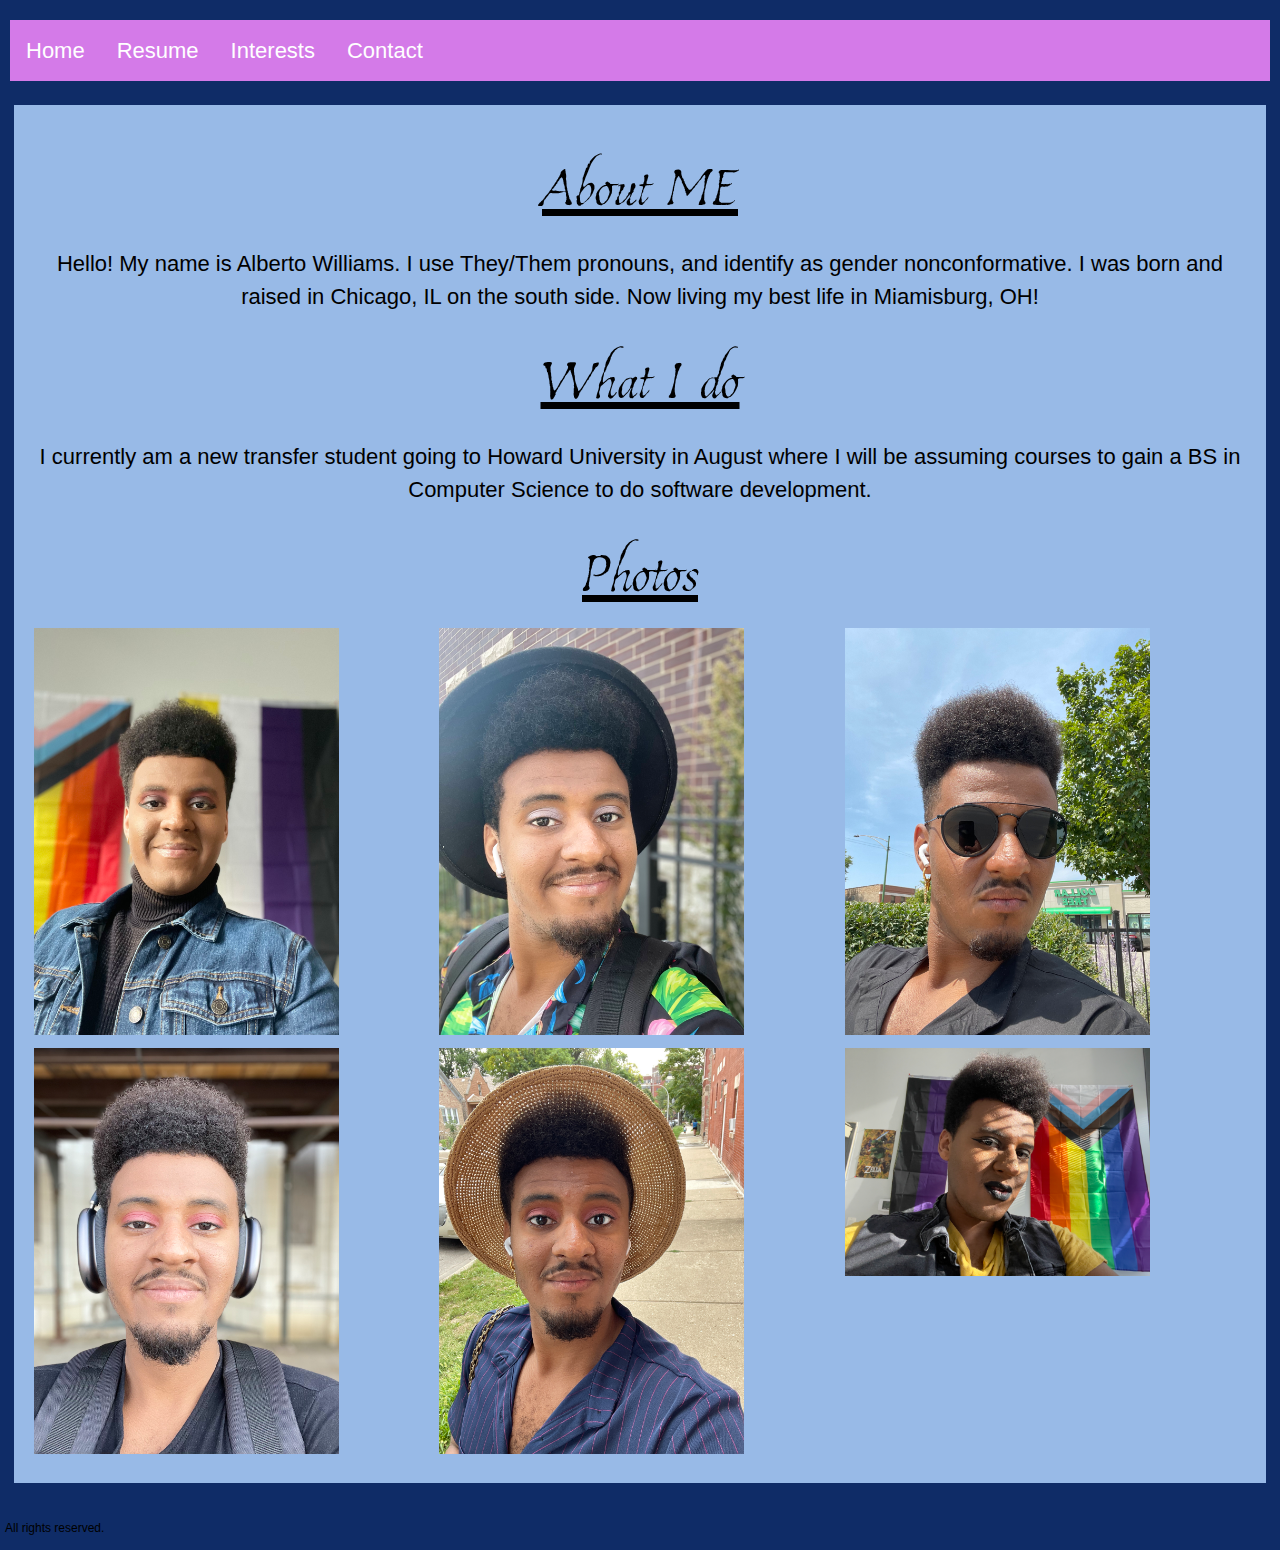
<file: index.html>
<!DOCTYPE html>
<html lang="en">
<head>
    <meta charset="UTF-8" />
    <title>HOME Menu</title>
    <link rel="stylesheet" href="pretty.css" />
    <link rel="preconnect" href="https://fonts.googleapis.com" />
    <link rel="preconnect" href="https://fonts.gstatic.com" crossorigin=" " />
    <link href="https://fonts.googleapis.com/css2?family=Bebas+Neue&family=Estonia&display=swap" rel="stylesheet" />
</head>
<body class="home-body-background">
<nav id="navs-home">
  <ul>
    <li><a href="/">Home</a></li>
    <li><a href="cv/">Resume</a></li>
    <li><a href="interests/">Interests</a></li>
    <li><a href="contact/">Contact</a></li>
  </ul>
</nav>
<main class="home-main-background">
  <header>
  <h1 class="center-align">About ME</h1>
    <p>Hello! My name is Alberto Williams. I use They/Them pronouns, and
    identify as gender nonconformative. I was born and raised in
    Chicago, IL on the south side. Now living my best life in Miamisburg, OH!
    </p>
  </header>
  <article>
  <h2 class="center-align">What I do</h2>
    <p>I currently am a new transfer student going to 
      Howard University in August where
      I will be assuming courses to gain a BS in
      Computer Science to do
      software development.
    </p>
  </article>
  <section>
    <h2 class="center-align">Photos</h2>
    <ul id="gallery-grid">
      <li><figure><figcaption><img src="pix/flags.jpeg" alt="flags" /></figcaption></figure></li>
      <li><figure><figcaption><img src="pix/glittery-sexiness.jpeg" alt="glitter" /></figcaption></figure></li>
      <li><figure><figcaption><img src="pix/black-shades.jpeg" alt="black-shades" /></figcaption></figure></li>
      <li><figure><figcaption><img src="pix/red-eyeshadow.jpeg" alt="red-eyeshadow" /></figcaption></figure></li>
      <li><figure><figcaption><img src="pix/straw-hat.jpeg" alt="straw-hat" /></figcaption></figure></li>
      <li><figure><figcaption><img src="pix/flags-2.jpeg" alt="straw-hat" /></figcaption></figure></li>
    </ul>
  </section>
</main>
<footer>
  <p id="disc">All rights reserved.</p>
</footer>
</body>
</html>
</file>
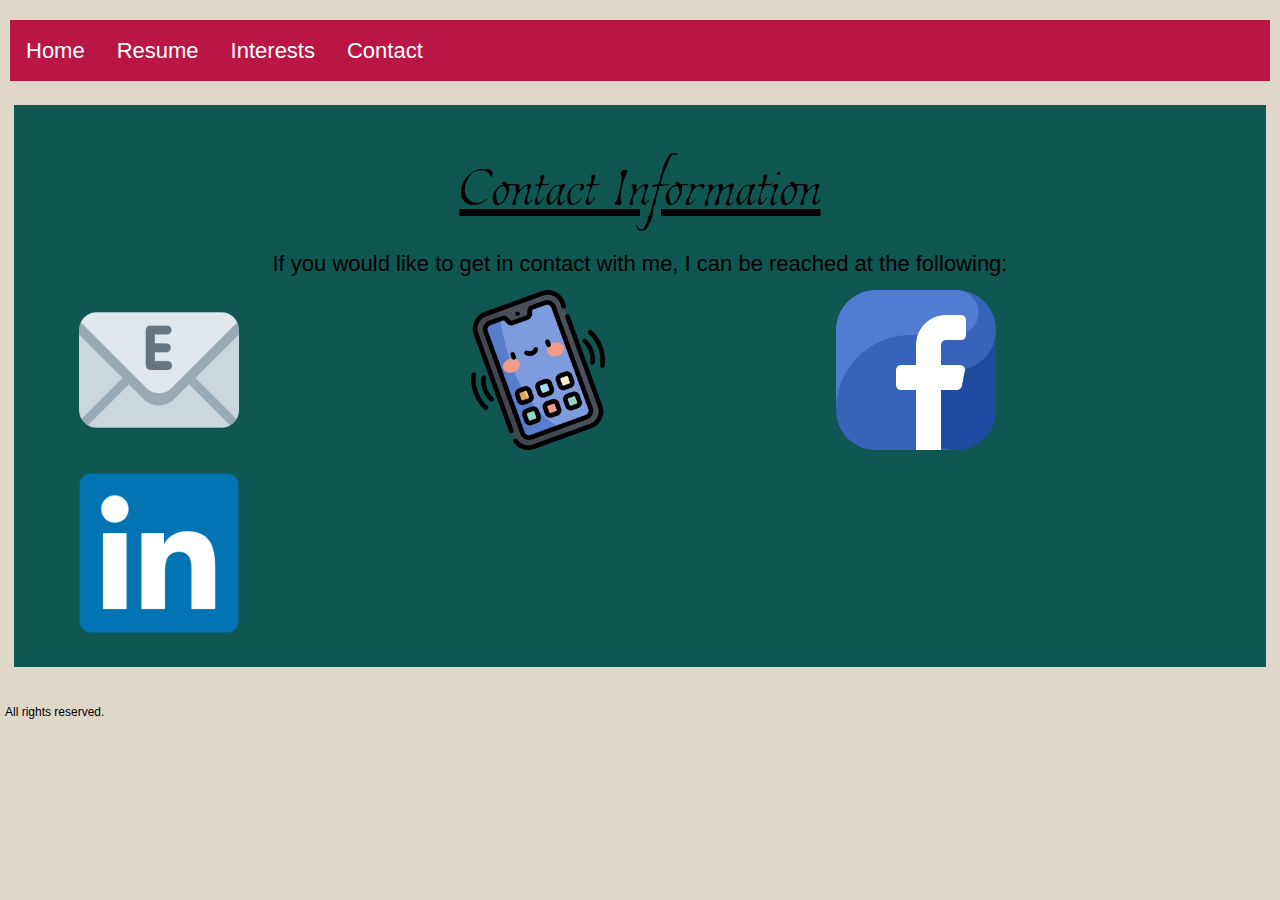
<file: contact/index.html>
<!DOCTYPE html>
<html lang="en" id="con">
<head>
  <meta charset="UTF-8" />
  <link rel="stylesheet" href="../pretty.css" />
  <link rel="preconnect" href="https://fonts.googleapis.com" />
  <link rel="preconnect" href="https://fonts.gstatic.com" crossorigin=" " />
  <link href="https://fonts.googleapis.com/css2?family=Bebas+Neue&family=Estonia&display=swap" rel="stylesheet" />
  <title>Contact Page</title>
</head>
<body class="contact-body-background">
<nav id="navs-contact">
  <ul>
    <li><a href="../">Home</a></li>
    <li><a href="../cv/">Resume</a></li>
    <li><a href="../interests/">Interests</a></li>
    <li><a href="../contact/">Contact</a></li>
  </ul>
</nav>
<main class="contact-main-background">
<header>
<h1 class="center-align">Contact Information</h1>
  <p>If you would like to get
  in contact with me,
  I can be reached at the
  following:
  </p>
</header>
<section>
  <section class="contacts">
    <figure><figcaption><a href="mailto:albertowilliams16@gmail.com"><img class="email-icon" src="../pix/android-chrome-512x512.png" alt="albertowilliams16@gmail.com"></a></figcaption></figure>
    <figure><figcaption><a class="p-tel" href="tel:+1-312-826-5645"><img class="phone-icon"src="../pix/smartphone.png" alt="(312)826-5645"></a></figcaption></figure>
    <figure><figcaption><a href="https://www.facebook.com/alberto.williams.5661"><img class="fb-icon"src="../pix/facebook.png" alt="Alberto Williams on Facebook"></a></figcaption></figure>
    <figure><figcaption><a href="https://www.linkedin.com/public-profile/settings?trk=d_flagship3_profile_self_view_public_profile&lipi=urn%3Ali%3Apage%3Ad_flagship3_profile_self_edit_contact_info%3B9q1%2FP4glTzid2x0jcUwrTQ%3D%3D"><img class="linkedin-icon"src="../pix/linkedin.webp" alt="ALberto Williams on LinkedIn"></a></figcaption></figure>
  </section>
</section>
</main>
<footer>
  <p id="disc">All rights reserved.</p>
</footer>
<script type="text/javascript" src="../beto.js"></script>
</body>
</html>
</file>
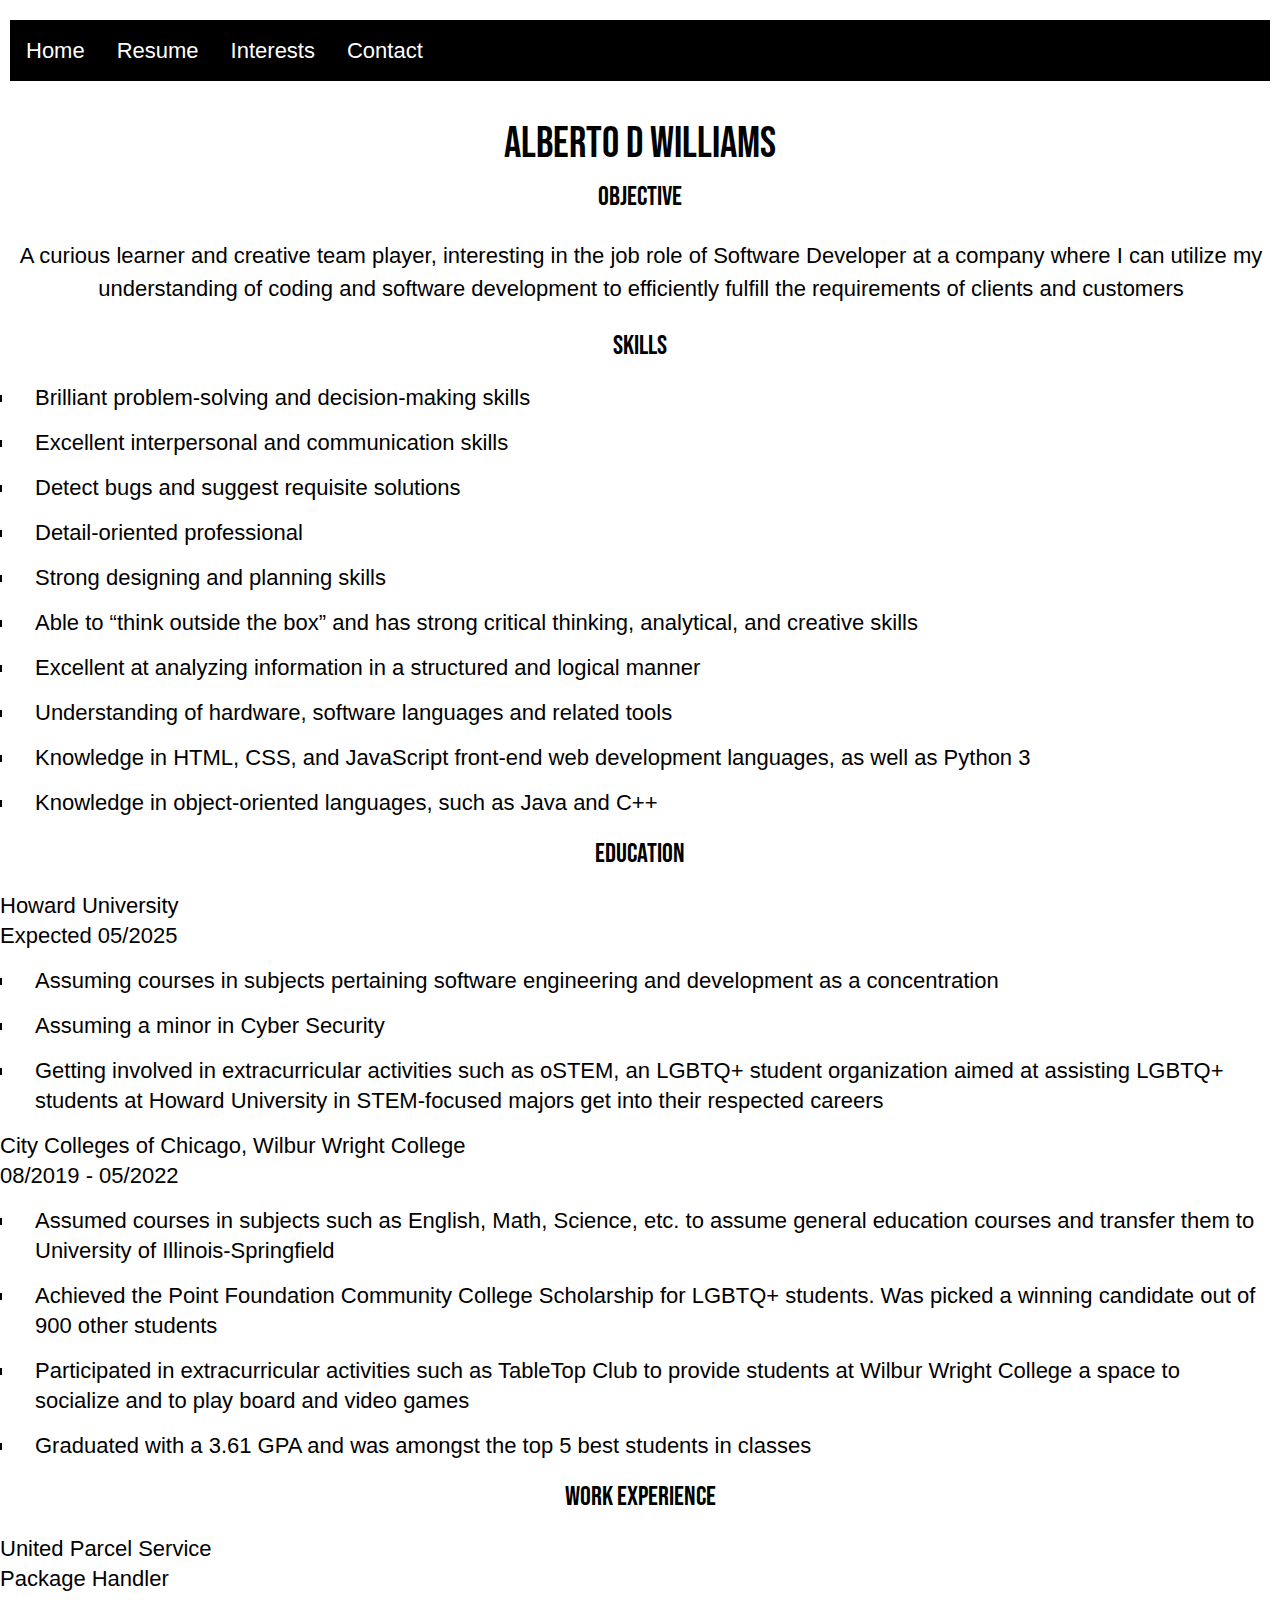
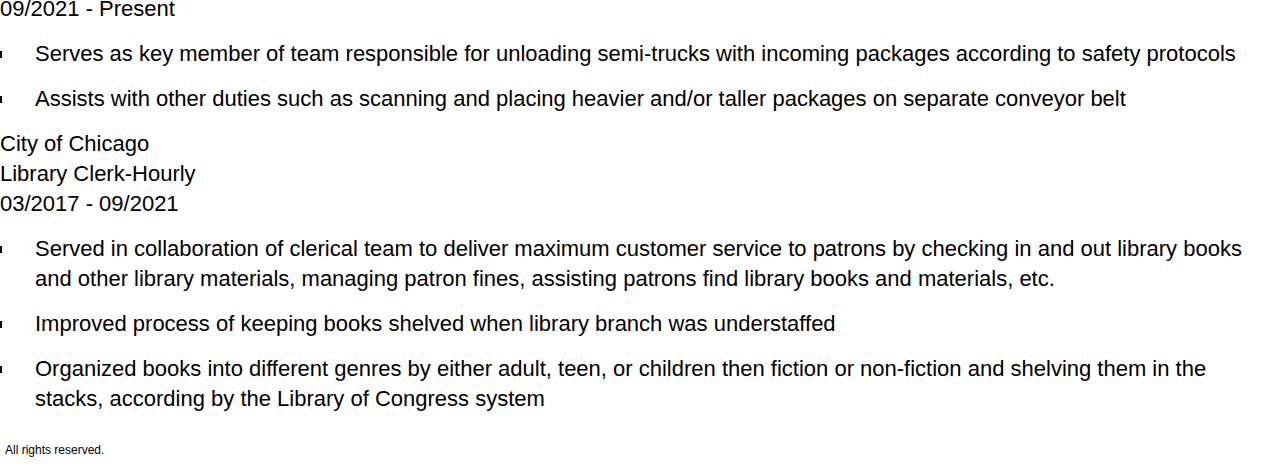
<file: cv/index.html>
<!DOCTYPE html>
<html lang="en">
<head>
  <meta charset="UTF-8" />
  <title>Resume: Alberto Williams</title>
  <link rel="stylesheet" href="../pretty.css" />
  <link rel="preconnect" href="https://fonts.googleapis.com" />
  <link rel="preconnect" href="https://fonts.gstatic.com" crossorigin=" " />
  <link href="https://fonts.googleapis.com/css2?family=Bebas+Neue&family=Estonia&display=swap" rel="stylesheet" />
</head>
<body>
<nav id="navs-resume">
  <ul>
    <li><a href="../">Home</a></li>
    <li><a href="../cv/">Resume</a></li>
    <li><a href="../interests/">Interests</a></li>
    <li><a href="../contact/">Contact</a></li>
  </ul>
</nav>
<header class="h-card">
  <h1 id="name">Alberto D Williams</h1>
</header>
<main>
<section>
  <h2 class="obj-and-skill-heading">Objective</h2>
  <article>
    <p class="obj-desc">A curious learner and creative team player,
      interesting in the job role of Software Developer
      at a company where I can utilize my understanding
      of coding and software development to efficiently
      fulfill the requirements of clients and customers</p>
  </article>
  <h2 class="obj-and-skill-heading">Skills</h2>
  <article>
    <ul class="skills">
      <li class="bullet">Brilliant problem-solving and decision-making skills</li>
      <li class="bullet">Excellent interpersonal and communication skills</li>
      <li class="bullet">Detect bugs and suggest requisite solutions</li>
      <li class="bullet">Detail-oriented professional</li>
      <li class="bullet">Strong designing and planning skills</li>
      <li class="bullet">Able to “think outside the box” and has
        strong critical thinking, analytical, and creative skills</li>
      <li class="bullet">Excellent at analyzing information in a structured
      and logical manner</li>
      <li class="bullet">Understanding of hardware, software languages and
      related tools</li>
      <li class="bullet">Knowledge in HTML, CSS, and JavaScript
      front-end web development languages, as well as Python 3</li>
      <li class="bullet">Knowledge in object-oriented languages,
      such as Java and C++</li>
    </ul>
  </article>
</section>
<section>
  <h2 class="edu-and-exp-heading">Education</h2>
  <article>
    <ul class="edu">
      <li>Howard University</li>
      <li>Expected 05/2025</li>
      <li class="bullet">Assuming courses in subjects
        pertaining software engineering and development as a concentration
      </li>
      <li class="bullet">Assuming a minor in Cyber Security</li>
      <li class="bullet">Getting involved in extracurricular activities 
        such as oSTEM, an LGBTQ+ student organization aimed at 
        assisting LGBTQ+ students at Howard University 
        in STEM-focused majors get into their respected careers
      </li>
      <li>City Colleges of Chicago, Wilbur Wright College</li>
      <li>08/2019 - 05/2022</li>
      <li class="bullet">Assumed courses in
      subjects such as English, Math, Science, etc.
      to assume general education courses and transfer them
      to University of Illinois-Springfield
      </li>
      <li class="bullet">Achieved the Point Foundation
      Community College Scholarship for LGBTQ+ students.
      Was picked a winning candidate out of 900 other students
      </li>
      <li class="bullet">Participated in extracurricular
      activities such as TableTop Club to provide students
      at Wilbur Wright College a space to socialize
      and to play board and video games
      </li>
      <li class="bullet">Graduated with a 3.61 GPA 
      and was amongst the top 5 best students in classes
      </li>
    </ul>
  </article>
  <h2 class="edu-and-exp-heading">Work Experience</h2>
  <article>
    <ol class="jobs">
      <li>United Parcel Service</li>
      <li>Package Handler</li>
      <li>09/2021 - Present</li>
      <li class="bullet">Serves as key member of team responsible for
        unloading semi-trucks with incoming packages
        according to safety protocols
      </li>
      <li class="bullet">Assists with other duties
        such as scanning and placing heavier
        and/or taller packages on separate conveyor belt
      </li>
      <li>City of Chicago</li>
      <li>Library Clerk-Hourly</li>
      <li>03/2017 - 09/2021</li>
      <li class="bullet">Served in collaboration of
      clerical team to deliver maximum customer service to
      patrons by checking in and out library books and other
      library materials, managing patron fines,
      assisting patrons find library books
      and materials, etc.
      </li>
      <li class="bullet">Improved process of keeping books
      shelved when library branch was understaffed
      </li>
      <li class="bullet">Organized books into different genres
      by either adult, teen, or children then fiction or non-fiction
      and shelving them in the stacks, according
      by the Library of Congress system
      </li>
    </ol>
  </article>
</section>
</main>
<footer>
  <p id="disc">All rights reserved.</p>
</footer>
</body>
</html>
</file>
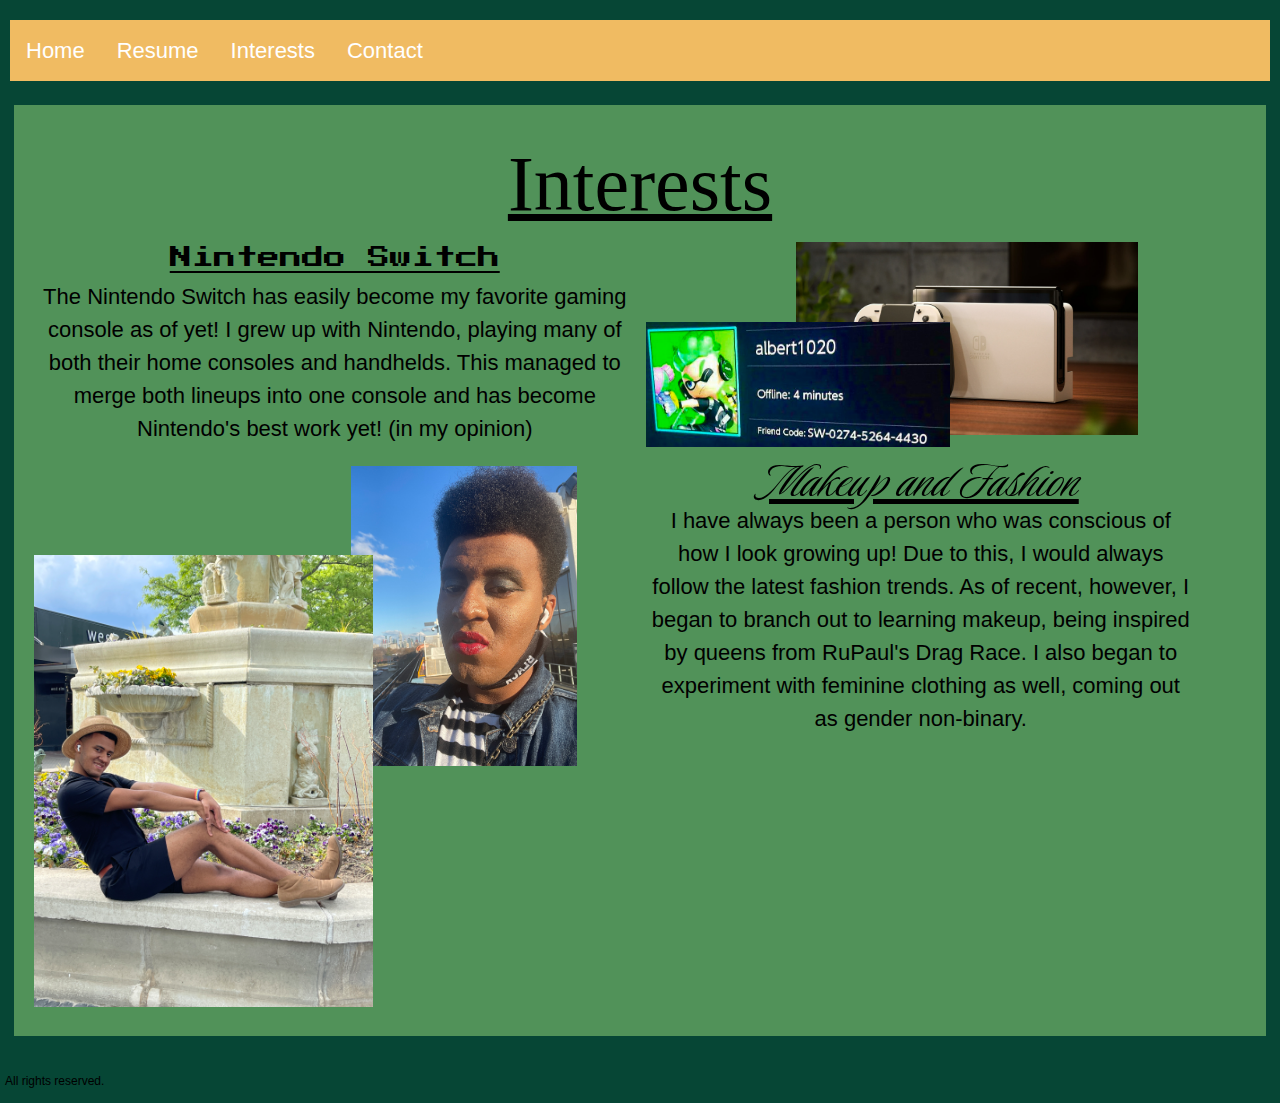
<file: interests/index.html>
<!DOCTYPE html>
<html lang="en">
<head>
  <meta charset="UTF-8" name="viewport" content="width=device-width, initial-scale=1.0" />
  <title>Alberto's Page 2</title>
  <link rel="stylesheet" href="../pretty.css" />
  <link rel="preconnect" href="https://fonts.googleapis.com" />
<link rel="preconnect" href="https://fonts.gstatic.com" crossorigin=" " />
<link href="https://fonts.googleapis.com/css2?family=Luxurious+Script&family=Press+Start+2P&display=swap" rel="stylesheet" />
</head>
<body class="interest-body-background">
<nav id="navs-interests">
  <ul>
    <li><a href="../">Home</a></li>
    <li><a href="../cv/">Resume</a></li>
    <li><a href="../interests/">Interests</a></li>
    <li><a href="../contact/">Contact</a></li>
  </ul>
</nav>
<main class="interest-main-background">
<h1 class="center-align">Interests</h1>
<section id="interests">
  <ul class="switch-heading-and-desc">
    <li><h2 class="gamer-font">Nintendo Switch</h2></li>
    <li><p>The Nintendo Switch has easily become
    my favorite gaming console as of yet! I grew
    up with Nintendo, playing many of both their
    home consoles and handhelds. This managed to
    merge both lineups into one console and has become
    Nintendo's best work yet! (in my opinion)
    </p></li>
  </ul>
  <section class="switch-pic-stacks">
    <section class="friend-code-top">
      <figure>
        <figcaption><img src="../pix/ns-friend-code.jpeg" alt="My Nintendo Switch friend code (SW-)!" /></figcaption>
      </figure>
    </section>
    <section class="oled-bttm">
      <figure>
        <figcaption><img src="../pix/nintendo-switch-oled-Model.png" alt="Nintendo Switch OLED" /></figcaption>
      </figure>
    </section>
  </section>
  <section class="makeup-and-fashion-pic-stacks">
    <section class="fashion-top">
      <figure>
        <figcaption><img src="../pix/pose.jpeg" alt="fashion look for summer" /></figcaption>
      </figure>
    </section>
    <section class="makeup-bttm">
      <figure>
        <figcaption><img src="../pix/ruby-red.jpeg" alt="red lipstick and gloss" /></figcaption>
      </figure>
    </section>
  </section>
  <ul class="makeup-and-fashion-desc">
    <li><h2 class="elegant-font">Makeup and Fashion</h2></li>
    <li><p>I have always been a person who was conscious
    of how I look growing up! Due to this, I would always
    follow the latest fashion trends. As of recent, however,
    I began to branch out to learning makeup, being inspired
    by queens from RuPaul's Drag Race. I also began to experiment
    with feminine clothing as well, coming out as gender non-binary.
    </p></li>
  </ul>
</section>
</main>
<footer>
  <p id="disc">All rights reserved.</p>
</footer>
</body>
</html>
</file>
<file: pretty.css>
a,abbr,acronym,address,applet,article,aside,audio,b,big,blockquote,body,canvas,caption,center,cite,code,dd,del,details,dfn,div,dl,dt,em,embed,fieldset,figcaption,figure,footer,form,h1,h2,h3,h4,h5,h6,header,hgroup,html,i,iframe,img,ins,kbd,label,legend,li,mark,menu,nav,object,ol,output,p,pre,q,ruby,s,samp,section,small,span,strike,strong,sub,summary,sup,table,tbody,td,tfoot,th,thead,time,tr,tt,u,ul,var,video{margin:0;padding:0;border:0;font:inherit;vertical-align:baseline}article,aside,details,figcaption,figure,footer,header,hgroup,main,menu,nav,section{display:block}html{line-height:1}body{line-height:inherit}ol,ul{list-style:none}blockquote,q{quotes:none}blockquote:after,blockquote:before,q:after,q:before{content:'';content:none}table{border-collapse:collapse;border-spacing:0}

/* Universal CSS */
a{
  text-decoration: none;
  color: inherit;
}
html{
  font-size: 22px;
  line-height: 33px;
  font-family: "Helvetica Neue", Arial Rounded MT Bold, Arial , sans-serif;
}
p{
  padding: 5px;
  line-height: inherit;
  text-align: center;
}
img{
  width: 76%;
  height: auto;
}
.center-align{
  text-align: center;
  font-size: 78px;
  font-family: 'Estonia', cursive;
  text-decoration: underline;
  padding: 7px;
  margin: 35px;
}
#disc{
  font-size: 12px;
  text-align: left;
}


/* resume CSS */
#navs-resume ul{
  background-color: #000000;
}
.bullet{
  list-style-type: square;
  margin: 15px;
  padding-left: 20px;
}
.obj-desc {
  padding-left: 7px;
  text-align: center;
}
.edu, .jobs{
  line-height: 30px;
}
.edu-and-exp-heading, .obj-and-skill-heading{
  margin: 20px;
  font-size: 27px;
  text-align: center;
  font-family: 'Bebas Neue', cursive;
}
.skills{
  line-height: 30px;
}
#name{
  text-align: center;
  font-size: 43px;
  font-family: 'Bebas Neue', cursive;
  padding-top: 27px;
}

/* Contacts CSS */
#navs-contact ul{
  background-color: #B91646;
}
.contacts img{
  padding: 5px;
}
.contact-body-background{
  background-color: #DFD8CA;
}
.contact-main-background{
  background-color:  #105652;
  margin: 24px 14px;
  padding: 20px 60px;
}
.email-icon, .phone-icon, .fb-icon, .linkedin-icon{
  width: 160px;
  height: 160px;
}

/* Home CSS */
#navs-home ul{
  background-color: #D47AE8;
}
.home-body-background{
  background-color: #0F2C67;
}
.home-main-background{
  background-color: #98BAE7;
  margin: 24px 14px;
  padding: 20px;
}



/* interests page CSS */
#navs-interests ul {
  background-color: #F0BB62;
}
.interest-body-background{
  background-color: #064635;
}
.interest-main-background{
  background-color: #519259;
  margin: 24px 14px;
  padding: 20px;
}
.gamer-font{
  font-family: 'Press Start 2P', cursive;
  text-decoration: underline;
  text-align: center;
}
.elegant-font{
  font-family: 'Luxurious Script', cursive;
  text-decoration: underline;
  text-align: center;
  font-size: 57px;
}
.makeup-and-fashion-pic-stacks{
  grid-area: c;
  display: grid;
  grid-template-columns: repeat(12, 1fr);
  position: relative;
  margin-right: -68px;
}
.fashion-top{
  grid-column: 1 / span 8;
  grid-row: 1;
  padding-top: 20%;
  z-index: 1;
}
.makeup-bttm{
  grid-column: 4 / -2;
  grid-row: 1;
  margin-left: 150px;
}

.switch-heading-and-desc{
  grid-area: a;
}
.makeup-and-fashion-desc{
  grid-area: d;
  margin-right: 50px;
}

/* navbar CSS */
#navs-home ul, #navs-interests ul, #navs-resume ul, #navs-contact ul{
  list-style-type: none;
  margin: 20px 10px;
  padding: 0;
  overflow: hidden;
}
#navs-home li, #navs-interests li, #navs-resume li, #navs-contact li{
  float: left;
}
#navs-home li a, #navs-interests li a, #navs-resume li a, #navs-contact li a{
  display: block;
  color: white;
  text-align: center;
  padding: 14px 16px;
  text-decoration: none;
}

/* mobile-friendly queries */
@media only screen and (min-width: 650px) {
  #interests{
    display: grid;
    grid-template-columns: repeat(auto, auto);
    grid-template-rows: repeat(auto, auto);
    grid-template-areas:
      "a a a b b b"
      "a a a b b b"
      "c c c d d d"
      "c c c d d d";
    grid-gap: 10px;
    align-content: space-between;
    justify-content: space-between;
  }
  #gallery-grid{
    display: grid;
    grid-gap: 4px;
    grid-template-columns: 1fr 1fr 1fr;
    grid-auto-rows: minmax(auto, auto);
  }
  #navs-home ul, #navs-interests ul, #navs-resume ul, #navs-contact ul{
    display: flex;
  }
  .contacts{
    display: grid;
    grid-gap: 4px;
    grid-template-columns: 1fr 1fr 1fr;
    grid-auto-rows: minmax(auto, auto);
  }
  .oled-bttm{
    grid-column: 4 / -1;
    grid-row: 1;
  }
  .friend-code-top{
    grid-column: 1 / span 8;
    grid-row: 1;
    padding-top: 20%;
    z-index: 1;
  }
  .switch-pic-stacks{
    grid-area: b;
    display: grid;
    grid-template-columns: repeat(12, 1fr);
    position: relative;
  }
}
</file>
